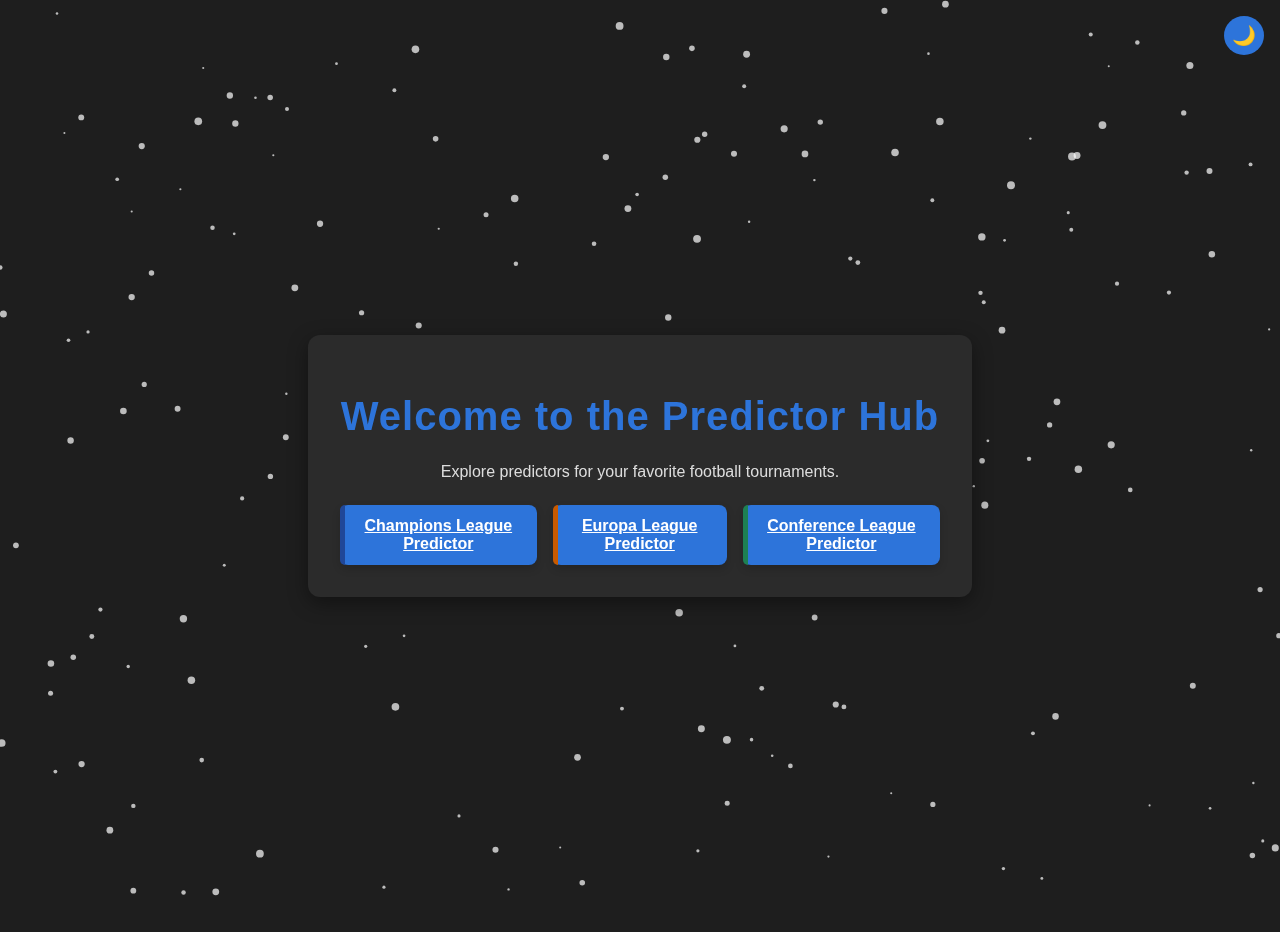
<file: index.html>
<!DOCTYPE html>
<html lang="en">

<head>
    <meta charset="UTF-8">
    <meta name="viewport" content="width=device-width, initial-scale=1.0">
    <title>Predictor Hub</title>
    <link rel="stylesheet" href="style.css">
</head>

<body class="dark-mode">
    <!-- Particle Background -->
    <div class="canvas-container">
        <canvas id="particleCanvas"></canvas>
    </div>

    <!-- Toggle Mode Button -->
    <button class="toggle-mode" aria-label="Toggle dark mode">🌙</button>

    <!-- Main Content -->
    <div class="container glass-effect">
        <h1>Welcome to the Predictor Hub</h1>
        <p>Explore predictors for your favorite football tournaments.</p>
        <div class="button-container">
            <!-- Update the button classes to match the new CSS styles -->
            <a href="https://apex4710.github.io/champions-league-predictor/" target="_blank" class="button champions-league">
                Champions League Predictor
            </a>
            <a href="https://apex4710.github.io/europa-league-predictor/" target="_blank" class="button europa-league">
                Europa League Predictor
            </a>
            <a href="https://apex4710.github.io/conference-league-predictor/" target="_blank" class="button conference-league">
                Conference League Predictor
            </a>

        </div>
    </div>

    <!-- Script -->
    <script src="script.js"></script>
</body>

</html>
</file>
<file: style.css>
/* Variables */
:root {
  --bg-color-light: #f5f5f5;
  --text-color-light: #333;
  --bg-color-dark: #1e1e1e;
  --text-color-dark: #ddd;
  --primary-color: #2d74da;
  --secondary-color: #2565ae;
  --button-hover-light: #1f4e7c;
  --button-hover-dark: #17436b;
  --champions-league-color: #204798; /* Blue */
  --europa-league-color: #c85a00; /* Orange */
  --conference-league-color: #1d8053; /* Green */
  --font-family: "Poppins", sans-serif;
  --transition-duration: 0.3s;
  --transition-easing: ease;
  --container-max-width: 600px;
  --card-bg: #ffffff;
  --card-bg-dark: #2b2b2b;
  --card-border-radius: 12px;
  --card-box-shadow: 0 6px 20px rgba(0, 0, 0, 0.1);
}

/* Global Styles */
body {
  margin: 0;
  font-family: var(--font-family);
  background-color: var(--bg-color-light);
  color: var(--text-color-light);
  transition: background-color var(--transition-duration)
      var(--transition-easing),
    color var(--transition-duration) var(--transition-easing);
  display: flex;
  align-items: center;
  justify-content: center;
  height: 100vh;
  padding: 1rem;
  overflow-x: hidden;
}

/* Dark Mode */
body.dark-mode {
  background-color: var(--bg-color-dark);
  color: var(--text-color-dark);
}

/* Layout Container */
.container {
  padding: 2rem;
  max-width: var(--container-max-width);
  width: 100%;
  background: var(--card-bg);
  border-radius: var(--card-border-radius);
  box-shadow: var(--card-box-shadow);
  transition: background-color var(--transition-duration)
      var(--transition-easing),
    box-shadow var(--transition-duration) var(--transition-easing);
  text-align: center;
  overflow: hidden;
}

body.dark-mode .container {
  background: var(--card-bg-dark);
  box-shadow: 0 6px 20px rgba(0, 0, 0, 0.4);
}

/* Heading */
h1 {
  font-size: 2.5rem;
  margin-bottom: 1.5rem;
  color: var(--primary-color);
  letter-spacing: 1px;
}

/* Particle Canvas */
canvas {
  position: absolute;
  top: 0;
  left: 0;
  z-index: -1;
  width: 100%;
  height: 100%;
}

/* Button Container */
.button-container {
  display: flex;
  gap: 1rem;
  justify-content: center;
  margin-top: 1.5rem;
}

/* Buttons */
.button {
  position: relative;
  padding: 0.75rem 1.25rem;
  font-size: 1rem;
  font-weight: 600;
  border: none;
  border-radius: 8px;
  background: var(--primary-color);
  color: #fff;
  cursor: pointer;
  box-shadow: 0 4px 8px rgba(0, 0, 0, 0.15);
  transition: transform var(--transition-duration) var(--transition-easing),
    box-shadow var(--transition-duration) var(--transition-easing),
    background var(--transition-duration) var(--transition-easing);
}

/* Button Indicators */
.button.champions-league::before,
.button.europa-league::before,
.button.conference-league::before {
  content: "";
  position: absolute;
  top: 0;
  bottom: 0;
  left: 0;
  width: 5px;
  border-radius: 8px 0 0 8px;
}

.button.champions-league::before {
  background: var(--champions-league-color);
}

.button.europa-league::before {
  background: var(--europa-league-color);
}

.button.conference-league::before {
  background: var(--conference-league-color);
}

/* Button Hover Effects */
.button:hover {
  transform: translateY(-3px);
  box-shadow: 0 8px 16px rgba(0, 0, 0, 0.2);
  background: var(--button-hover-light);
}

body.dark-mode .button:hover {
  background: var(--button-hover-dark);
}

/* Toggle Mode Button */
.toggle-mode {
  position: absolute;
  top: 1rem;
  right: 1rem;
  border: none;
  background: var(--primary-color);
  color: #fff;
  border-radius: 50%;
  padding: 0.5rem;
  font-size: 1.2rem;
  cursor: pointer;
  transition: background-color var(--transition-duration)
      var(--transition-easing),
    color var(--transition-duration) var(--transition-easing);
}

.toggle-mode:hover {
  background: var(--button-hover-light);
}

body.dark-mode .toggle-mode:hover {
  background: var(--button-hover-dark);
}

/* Media Queries for Responsiveness */
@media (max-width: 768px) {
  h1 {
    font-size: 2rem;
  }

  .button-container {
    flex-direction: column;
  }

  .button {
    width: 100%;
    padding: 0.75rem;
    font-size: 1rem;
  }

  .toggle-mode {
    top: 0.75rem;
    right: 0.75rem;
    padding: 0.5rem;
    font-size: 1rem;
  }
}

@media (max-width: 375px) {
  h1 {
    font-size: 1.75rem;
  }

  .button {
    font-size: 0.9rem;
    padding: 0.5rem 1rem;
  }

  .toggle-mode {
    font-size: 0.85rem;
    padding: 0.4rem;
  }
}
</file>
